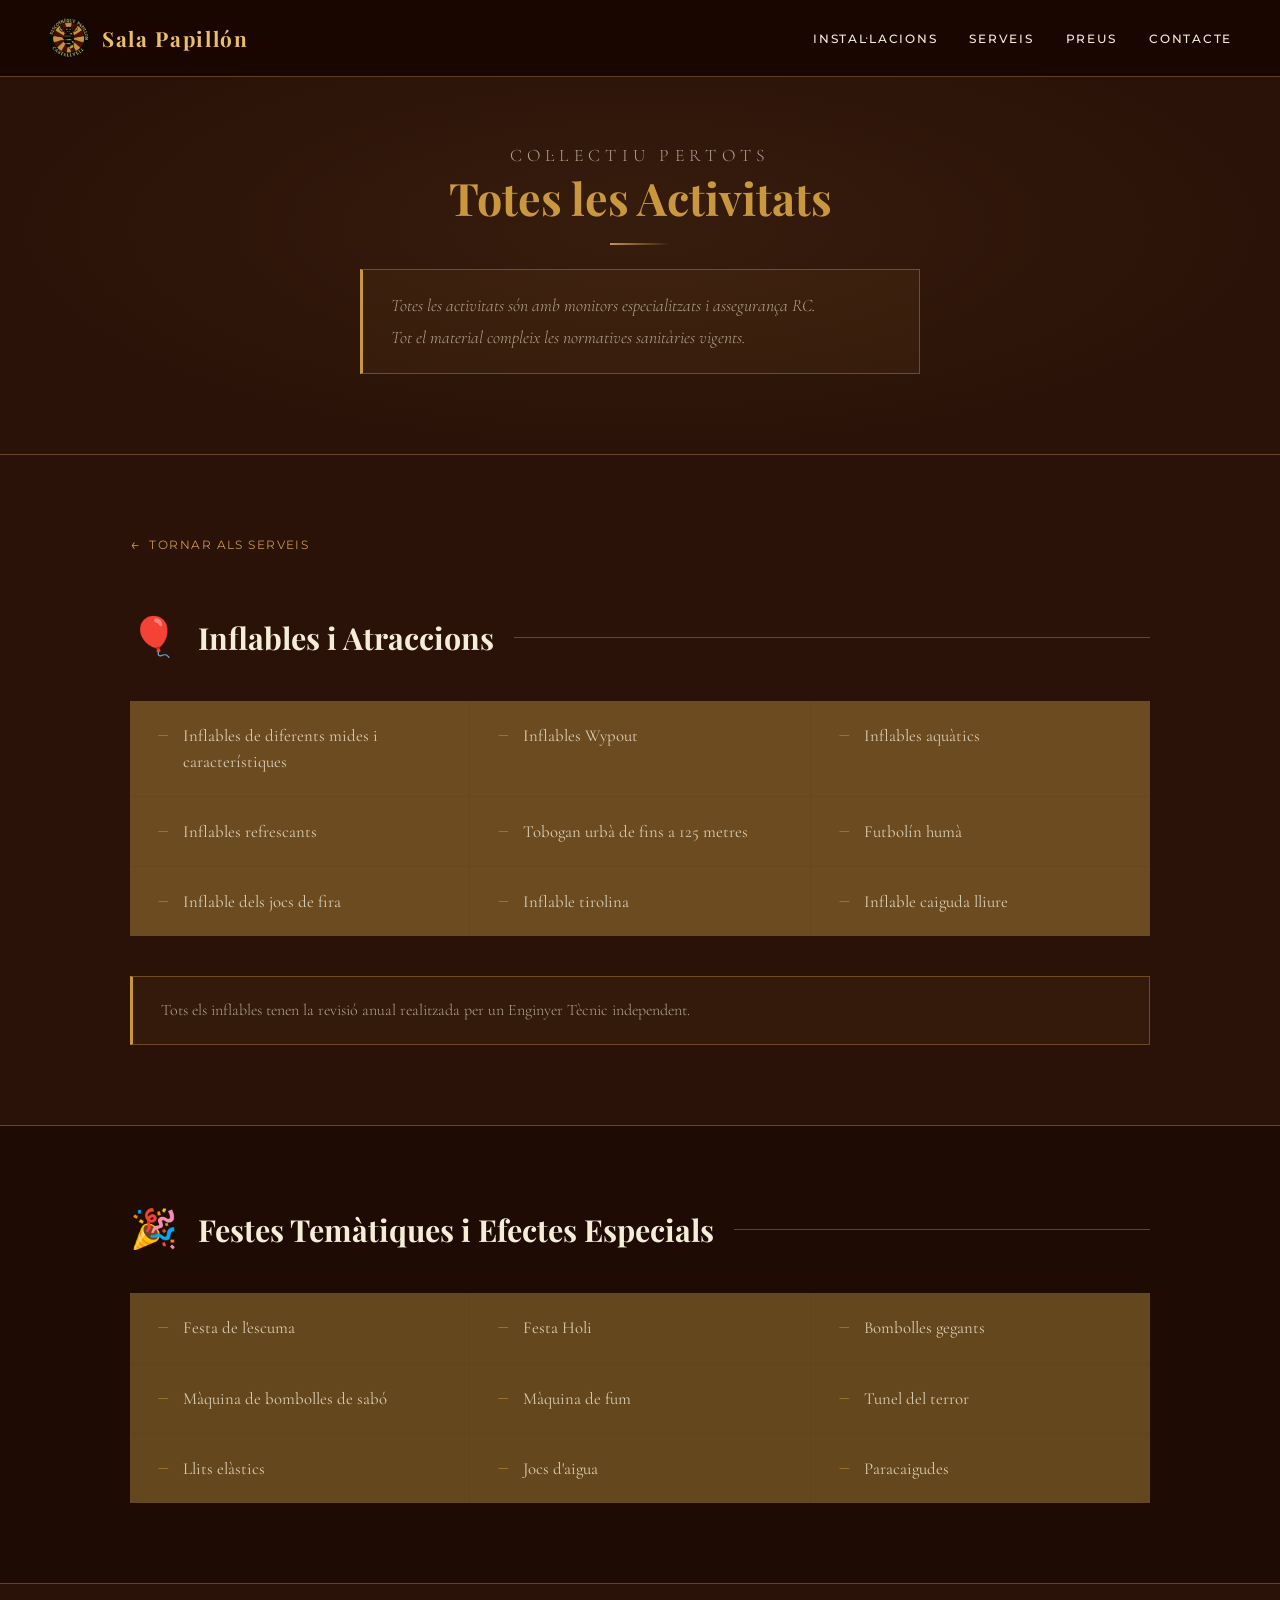
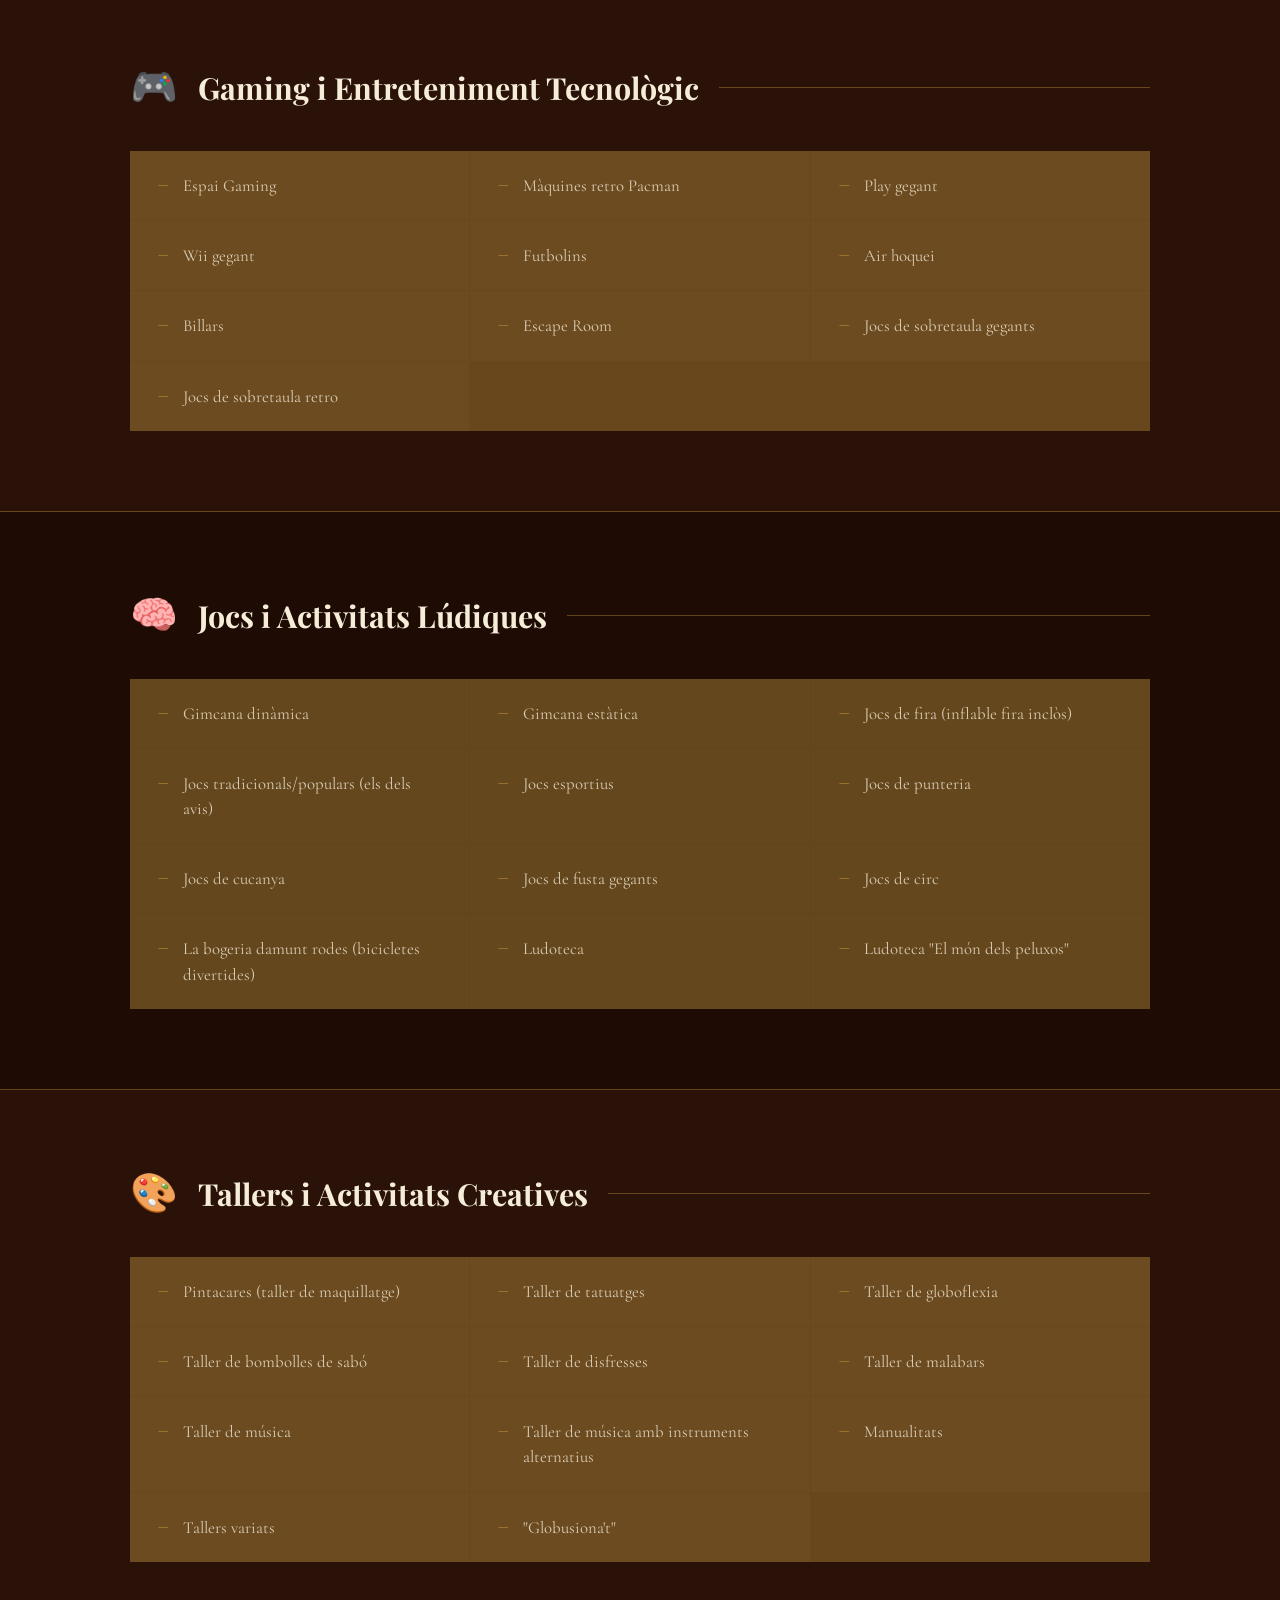
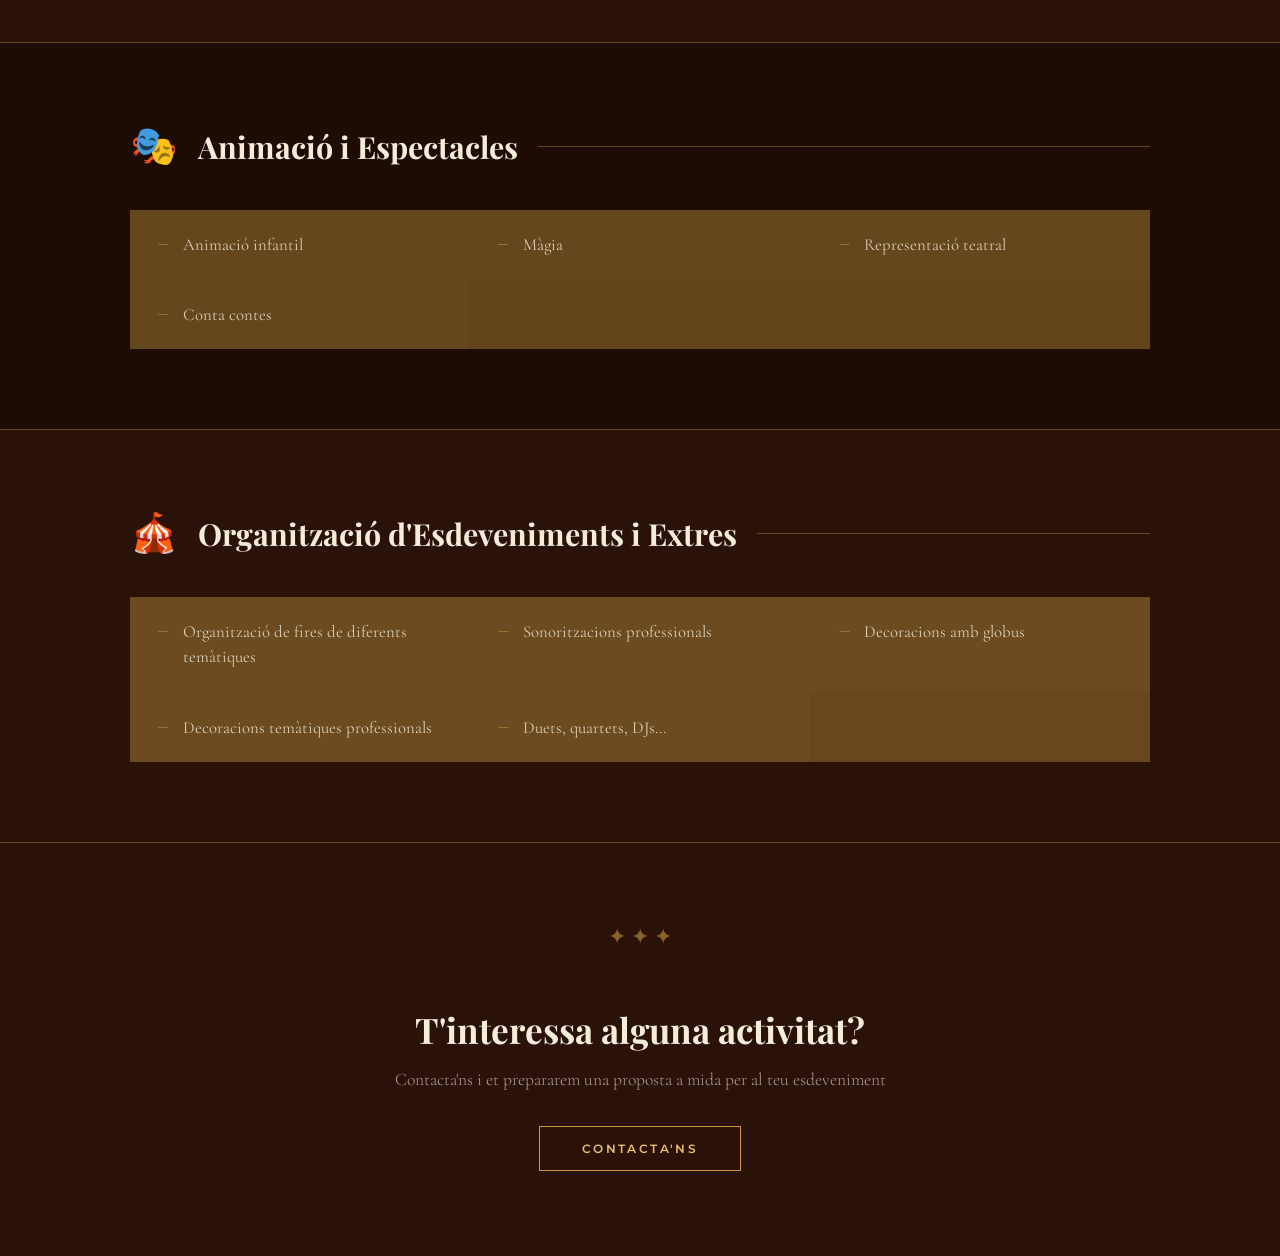
<file: activitats.html>
<!DOCTYPE html>
<html lang="ca">
<head>
  <meta charset="UTF-8">
  <meta name="viewport" content="width=device-width, initial-scale=1.0">
  <title>Tots els Serveis – Sala Papillón</title>
  <meta name="description" content="Inflables, festes d'escuma, tallers, animació infantil, DJ i més activitats per al teu esdeveniment a Castellvell del Camp.">
  <link rel="canonical" href="https://discothequepapilloncastellvell.com/activitats.html">
  <link rel="preconnect" href="https://fonts.googleapis.com">
  <link href="https://fonts.googleapis.com/css2?family=Playfair+Display:ital,wght@0,400;0,700;0,900;1,400&family=Cormorant+Garamond:wght@300;400;500&family=Montserrat:wght@300;400;500;600&display=swap" rel="stylesheet">
  <link rel="stylesheet" href="styles.css">
  <link rel="icon" href="assets/images/logos/logo.ico">
  <link rel="preconnect" href="https://fonts.gstatic.com" crossorigin>
</head>
<body>

  <!-- NAV -->
  <nav>
    <a class="nav-logo" href="index.html">
      <img src="assets/images/logos/logo.png" alt="Papillón" onerror="this.style.display='none'">
      <span>Sala Papillón</span>
    </a>
    <ul class="nav-links">
      <li><a href="index.html#instalaciones">Instal·lacions</a></li>
      <li><a href="index.html#servicios">Serveis</a></li>
      <li><a href="index.html#precios">Preus</a></li>
      <li><a href="index.html#contacto">Contacte</a></li>
    </ul>
  </nav>

  <!-- HERO -->
  <div class="act-hero">
    <div class="section-inner" style="padding-top:0; padding-bottom:0;">
      <p class="section-label">Col·lectiu Pertots</p>
      <h1 class="section-title act-hero-title" style="font-size:2.8rem;">Totes les Activitats</h1>
      <div class="section-divider"></div>
      <p class="act-hero-note">Totes les activitats són amb monitors especialitzats i assegurança RC. <br> Tot el material compleix les normatives sanitàries vigents.</p>
    </div>
  </div>

  <!-- INFLABLES -->
  <div class="act-section">
    <div class="act-inner">
      <a href="index.html#servicios" class="act-back">Tornar als serveis</a>
      <div class="act-category-header">
        <span class="act-category-icon">🎈</span>
        <h2 class="act-category-title">Inflables i Atraccions</h2>
        <div class="act-category-divider"></div>
      </div>
      <div class="act-grid">
        <div class="act-item"><span class="act-item-text">Inflables de diferents mides i característiques</span></div>
        <div class="act-item"><span class="act-item-text">Inflables Wypout</span></div>
        <div class="act-item"><span class="act-item-text">Inflables aquàtics</span></div>
        <div class="act-item"><span class="act-item-text">Inflables refrescants</span></div>
        <div class="act-item"><span class="act-item-text">Tobogan urbà de fins a 125 metres</span></div>
        <div class="act-item"><span class="act-item-text">Futbolín humà</span></div>
        <div class="act-item"><span class="act-item-text">Inflable dels jocs de fira</span></div>
        <div class="act-item"><span class="act-item-text">Inflable tirolina</span></div>
        <div class="act-item"><span class="act-item-text">Inflable caiguda lliure</span></div>
      </div>
      <p class="act-note">Tots els inflables tenen la revisió anual realitzada per un Enginyer Tècnic independent.</p>
    </div>
  </div>

  <!-- FESTES I EFECTES ESPECIALS -->
  <div class="act-section">
    <div class="act-inner">
      <div class="act-category-header">
        <span class="act-category-icon">🎉</span>
        <h2 class="act-category-title">Festes Temàtiques i Efectes Especials</h2>
        <div class="act-category-divider"></div>
      </div>
      <div class="act-grid">
        <div class="act-item"><span class="act-item-text">Festa de l'escuma</span></div>
        <div class="act-item"><span class="act-item-text">Festa Holi</span></div>
        <div class="act-item"><span class="act-item-text">Bombolles gegants</span></div>
        <div class="act-item"><span class="act-item-text">Màquina de bombolles de sabó</span></div>
        <div class="act-item"><span class="act-item-text">Màquina de fum</span></div>
        <div class="act-item"><span class="act-item-text">Tunel del terror</span></div>
        <div class="act-item"><span class="act-item-text">Llits elàstics</span></div>
        <div class="act-item"><span class="act-item-text">Jocs d'aigua</span></div>
        <div class="act-item"><span class="act-item-text">Paracaigudes</span></div>
      </div>
    </div>
  </div>

  <!-- GAMING -->
  <div class="act-section">
    <div class="act-inner">
      <div class="act-category-header">
        <span class="act-category-icon">🎮</span>
        <h2 class="act-category-title">Gaming i Entreteniment Tecnològic</h2>
        <div class="act-category-divider"></div>
      </div>
      <div class="act-grid">
        <div class="act-item"><span class="act-item-text">Espai Gaming</span></div>
        <div class="act-item"><span class="act-item-text">Màquines retro Pacman</span></div>
        <div class="act-item"><span class="act-item-text">Play gegant</span></div>
        <div class="act-item"><span class="act-item-text">Wii gegant</span></div>
        <div class="act-item"><span class="act-item-text">Futbolins</span></div>
        <div class="act-item"><span class="act-item-text">Air hoquei</span></div>
        <div class="act-item"><span class="act-item-text">Billars</span></div>
        <div class="act-item"><span class="act-item-text">Escape Room</span></div>
        <div class="act-item"><span class="act-item-text">Jocs de sobretaula gegants</span></div>
        <div class="act-item"><span class="act-item-text">Jocs de sobretaula retro</span></div>
      </div>
    </div>
  </div>

  <!-- JOCS -->
  <div class="act-section">
    <div class="act-inner">
      <div class="act-category-header">
        <span class="act-category-icon">🧠</span>
        <h2 class="act-category-title">Jocs i Activitats Lúdiques</h2>
        <div class="act-category-divider"></div>
      </div>
      <div class="act-grid">
        <div class="act-item"><span class="act-item-text">Gimcana dinàmica</span></div>
        <div class="act-item"><span class="act-item-text">Gimcana estàtica</span></div>
        <div class="act-item"><span class="act-item-text">Jocs de fira (inflable fira inclòs)</span></div>
        <div class="act-item"><span class="act-item-text">Jocs tradicionals/populars (els dels avis)</span></div>
        <div class="act-item"><span class="act-item-text">Jocs esportius</span></div>
        <div class="act-item"><span class="act-item-text">Jocs de punteria</span></div>
        <div class="act-item"><span class="act-item-text">Jocs de cucanya</span></div>
        <div class="act-item"><span class="act-item-text">Jocs de fusta gegants</span></div>
        <div class="act-item"><span class="act-item-text">Jocs de circ</span></div>
        <div class="act-item"><span class="act-item-text">La bogeria damunt rodes (bicicletes divertides)</span></div>
        <div class="act-item"><span class="act-item-text">Ludoteca</span></div>
        <div class="act-item"><span class="act-item-text">Ludoteca "El món dels peluxos"</span></div>
      </div>
    </div>
  </div>

  <!-- TALLERS -->
  <div class="act-section">
    <div class="act-inner">
      <div class="act-category-header">
        <span class="act-category-icon">🎨</span>
        <h2 class="act-category-title">Tallers i Activitats Creatives</h2>
        <div class="act-category-divider"></div>
      </div>
      <div class="act-grid">
        <div class="act-item"><span class="act-item-text">Pintacares (taller de maquillatge)</span></div>
        <div class="act-item"><span class="act-item-text">Taller de tatuatges</span></div>
        <div class="act-item"><span class="act-item-text">Taller de globoflexia</span></div>
        <div class="act-item"><span class="act-item-text">Taller de bombolles de sabó</span></div>
        <div class="act-item"><span class="act-item-text">Taller de disfresses</span></div>
        <div class="act-item"><span class="act-item-text">Taller de malabars</span></div>
        <div class="act-item"><span class="act-item-text">Taller de música</span></div>
        <div class="act-item"><span class="act-item-text">Taller de música amb instruments alternatius</span></div>
        <div class="act-item"><span class="act-item-text">Manualitats</span></div>
        <div class="act-item"><span class="act-item-text">Tallers variats</span></div>
        <div class="act-item"><span class="act-item-text">"Globusiona't"</span></div>
      </div>
    </div>
  </div>

  <!-- ANIMACIÓ -->
  <div class="act-section">
    <div class="act-inner">
      <div class="act-category-header">
        <span class="act-category-icon">🎭</span>
        <h2 class="act-category-title">Animació i Espectacles</h2>
        <div class="act-category-divider"></div>
      </div>
      <div class="act-grid">
        <div class="act-item"><span class="act-item-text">Animació infantil</span></div>
        <div class="act-item"><span class="act-item-text">Màgia</span></div>
        <div class="act-item"><span class="act-item-text">Representació teatral</span></div>
        <div class="act-item"><span class="act-item-text">Conta contes</span></div>
      </div>
    </div>
  </div>

  <!-- ORGANITZACIÓ -->
  <div class="act-section">
    <div class="act-inner">
      <div class="act-category-header">
        <span class="act-category-icon">🎪</span>
        <h2 class="act-category-title">Organització d'Esdeveniments i Extres</h2>
        <div class="act-category-divider"></div>
      </div>
      <div class="act-grid">
        <div class="act-item"><span class="act-item-text">Organització de fires de diferents temàtiques</span></div>
        <div class="act-item"><span class="act-item-text">Sonoritzacions professionals</span></div>
        <div class="act-item"><span class="act-item-text">Decoracions amb globus</span></div>
        <div class="act-item"><span class="act-item-text">Decoracions temàtiques professionals</span></div>
        <div class="act-item"><span class="act-item-text">Duets, quartets, DJs...</span></div>
      </div>
    </div>
  </div>

  <!-- CTA -->
  <div class="act-cta-bar">
    <div class="section-inner" style="padding-top:0; padding-bottom:0;">
      <div class="ornament">✦ ✦ ✦</div>
      <h2>T'interessa alguna activitat?</h2>
      <p>Contacta'ns i et prepararem una proposta a mida per al teu esdeveniment</p>
      <a href="index.html#contacto" class="hero-cta">Contacta'ns</a>
    </div>
  </div>

</body>
</html>
</file>
<file: styles.css>
/* styles.css */
:root {
  --cream: #F5EDD8;
  --cream-light: #FAF5EA;
  --dark-red: #6B1A1A;
  --burgundy: #8B2E2E;
  --gold: #C9973E;
  --gold-light: #E8C06A;
  --dark-brown: #2A1208;
  --text-dark: #1C0A02;
  --text-mid: #4A2510;
  --border-gold: rgba(201,151,62,0.4);
}

* {
  margin: 0;
  padding: 0;
  box-sizing: border-box;
}

html {
  scroll-behavior: smooth;
}

body {
  background: var(--cream);
  color: var(--text-dark);
  font-family: 'Cormorant Garamond', serif;
  overflow-x: hidden;
}

/* ─── NAV ─── */
nav {
  position: fixed;
  top: 0;
  left: 0;
  right: 0;
  z-index: 100;
  display: flex;
  align-items: center;
  justify-content: space-between;
  padding: 18px 48px;
  background: rgba(26, 6, 2, 0.92);
  backdrop-filter: blur(10px);
  border-bottom: 1px solid var(--border-gold);
}

.nav-logo {
  display: flex;
  align-items: center;
  gap: 12px;
  text-decoration: none;
}

.nav-logo img {
  height: 40px;
}

.nav-logo span {
  font-family: 'Playfair Display', serif;
  font-size: 1.3rem;
  font-weight: 700;
  color: var(--gold-light);
  letter-spacing: 0.08em;
}

.nav-links {
  display: flex;
  gap: 32px;
  list-style: none;
}

.nav-links a {
  font-family: 'Montserrat', sans-serif;
  font-size: 0.72rem;
  font-weight: 500;
  text-transform: uppercase;
  letter-spacing: 0.15em;
  color: var(--cream);
  text-decoration: none;
  transition: color 0.3s;
}

.nav-links a:hover {
  color: var(--gold-light);
}

/* ── Botón hamburguesa (oculto en desktop) ── */
.nav-hamburger {
  display: none;
  flex-direction: column;
  justify-content: center;
  gap: 5px;
  background: none;
  border: none;
  cursor: pointer;
  padding: 6px;
  z-index: 101;
}

.nav-hamburger span {
  display: block;
  width: 24px;
  height: 2px;
  background: var(--gold-light);
  transition: transform 0.3s, opacity 0.3s;
}

.nav-hamburger.open span:nth-child(1) {
  transform: translateY(7px) rotate(45deg);
}

.nav-hamburger.open span:nth-child(2) {
  opacity: 0;
}

.nav-hamburger.open span:nth-child(3) {
  transform: translateY(-7px) rotate(-45deg);
}

/* ─── HERO ─── */
#hero {
  height: 100vh;
  position: relative;
  display: flex;
  align-items: center;
  justify-content: center;
  overflow: hidden;
}

.hero-bg {
  position: absolute;
  inset: 0;
  background: linear-gradient(160deg, #1C0A02 0%, #3D1410 40%, #6B1A1A 100%);
}

.hero-pattern {
  position: absolute;
  inset: 0;
  opacity: 0.06;
  background-image: repeating-linear-gradient(45deg, var(--gold) 0px, var(--gold) 1px, transparent 1px, transparent 30px), repeating-linear-gradient(-45deg, var(--gold) 0px, var(--gold) 1px, transparent 1px, transparent 30px);
}

.hero-content {
  position: relative;
  z-index: 2;
  text-align: center;
  padding: 20px;
  animation: fadeUp 1.2s ease forwards;
}

@keyframes fadeUp {
  from {
    opacity: 0;
    transform: translateY(30px);
  }
  to {
    opacity: 1;
    transform: translateY(0);
  }
}

.hero-label {
  font-family: 'Montserrat', sans-serif;
  font-size: 0.7rem;
  font-weight: 500;
  letter-spacing: 0.3em;
  text-transform: uppercase;
  color: var(--gold);
  margin-bottom: 20px;
}

.hero-title {
  font-family: 'Playfair Display', serif;
  font-size: clamp(4rem, 10vw, 8rem);
  font-weight: 900;
  line-height: 0.9;
  color: var(--cream-light);
  margin-bottom: 16px;
}

.hero-title em {
  font-style: italic;
  color: var(--gold-light);
  display: block;
}

.hero-subtitle {
  font-size: 1.3rem;
  font-weight: 300;
  color: rgba(245, 237, 216, 0.7);
  margin-bottom: 40px;
  letter-spacing: 0.05em;
}

.hero-cta {
  display: inline-block;
  padding: 14px 42px;
  border: 1.5px solid var(--gold);
  color: var(--gold-light);
  font-family: 'Montserrat', sans-serif;
  font-size: 0.75rem;
  font-weight: 600;
  letter-spacing: 0.2em;
  text-transform: uppercase;
  text-decoration: none;
  transition: all 0.4s;
  position: relative;
  overflow: hidden;
  z-index: 1;
}

.hero-cta::before {
  content: '';
  position: absolute;
  inset: 0;
  background: var(--gold);
  transform: scaleX(0);
  transform-origin: right;
  transition: transform 0.4s ease;
  z-index: -1;
}

.hero-cta:hover::before {
  transform: scaleX(1);
  transform-origin: left;
}

.hero-cta:hover {
  color: var(--dark-brown);
}

.hero-scroll {
  position: absolute;
  bottom: 32px;
  left: 50%;
  transform: translateX(-50%);
  color: var(--gold);
  font-size: 1.4rem;
  animation: bounce 2s infinite;
}

@keyframes bounce {
  0%, 100% {
    transform: translateX(-50%) translateY(0);
  }
  50% {
    transform: translateX(-50%) translateY(8px);
  }
}

.hero-logo-img {
  width: 140px;
  height: auto;
  margin: 0 auto 28px;
  display: block;
  opacity: 0.92;
  filter: drop-shadow(0 0 20px rgba(201, 151, 62, 0.3));
}

/* ─── SECTION COMMON ─── */
section {
  padding: 100px 0;
}

.section-inner {
  max-width: 1200px;
  margin: 0 auto;
  padding: 0 48px;
}

.section-label {
  font-family: 'Montserrat', sans-serif;
  font-size: 0.65rem;
  font-weight: 500;
  letter-spacing: 0.3em;
  text-transform: uppercase;
  color: var(--gold);
  margin-bottom: 12px;
}

.section-title {
  font-family: 'Playfair Display', serif;
  font-size: clamp(2rem, 4vw, 3.2rem);
  font-weight: 700;
  line-height: 1.15;
  color: var(--dark-red);
  margin-bottom: 20px;
}

.section-divider {
  width: 60px;
  height: 2px;
  background: linear-gradient(90deg, var(--gold), transparent);
  margin-bottom: 48px;
}

.ornament {
  text-align: center;
  color: var(--gold);
  font-size: 1.4rem;
  margin: 0 auto 56px;
  opacity: 0.6;
}

/* ─── INSTALACIONES ─── */
#instalaciones {
  background: var(--cream-light);
}

.intro-text {
  max-width: 640px;
  font-size: 1.2rem;
  line-height: 1.8;
  font-weight: 300;
  color: var(--text-mid);
  margin-bottom: 64px;
}

.zones-grid {
  display: grid;
  grid-template-columns: 1fr 1fr;
  gap: 3px;
  background: var(--gold);
  border: 3px solid var(--gold);
  margin-bottom: 64px;
}

.zone-full {
  grid-column: 1/-1;
}

.zone-card {
  background: var(--dark-brown);
  overflow: hidden;
  position: relative;
  cursor: pointer;
}

.zone-card img {
  width: 100%;
  height: 320px;
  object-fit: cover;
  transition: transform 0.6s ease, filter 0.4s;
  filter: brightness(0.75);
  display: block;
}

.zone-full img {
  height: 420px;
}

.zone-card:hover img {
  transform: scale(1.04);
  filter: brightness(0.9);
}

.zone-info {
  position: absolute;
  bottom: 0;
  left: 0;
  right: 0;
  padding: 28px 32px;
  background: linear-gradient(transparent, rgba(26, 6, 2, 0.9));
}

.zone-name {
  font-family: 'Playfair Display', serif;
  font-size: 1.6rem;
  font-weight: 700;
  color: var(--cream-light);
  margin-bottom: 6px;
}

.zone-desc {
  font-size: 0.95rem;
  color: rgba(245, 237, 216, 0.75);
  font-weight: 300;
  line-height: 1.5;
}

.zone-tag {
  display: inline-block;
  margin-top: 10px;
  padding: 4px 12px;
  border: 1px solid var(--gold);
  color: var(--gold-light);
  font-family: 'Montserrat', sans-serif;
  font-size: 0.6rem;
  font-weight: 600;
  letter-spacing: 0.15em;
  text-transform: uppercase;
}

/* Gallery strip */
.gallery-row {
  display: grid;
  grid-template-columns: repeat(4, 1fr);
  gap: 3px;
  background: var(--gold);
  border: 3px solid var(--gold);
}

.gallery-thumb {
  overflow: hidden;
  aspect-ratio: 1;
  position: relative;
}

.gallery-thumb img {
  width: 100%;
  height: 100%;
  object-fit: cover;
  transition: transform 0.5s;
  filter: brightness(0.8);
}

.gallery-thumb:hover img {
  transform: scale(1.08);
  filter: brightness(1);
}

/* ─── SERVICIOS ─── */
#servicios {
  background: var(--dark-brown);
}

#servicios .section-title {
  color: var(--cream);
}

#servicios .section-label {
  color: var(--gold);
}

.services-grid {
  display: grid;
  grid-template-columns: repeat(3, 1fr);
  gap: 2px;
  background: var(--border-gold);
}

.service-card {
  background: rgba(255, 255, 255, 0.03);
  padding: 40px 32px;
  border-top: 3px solid transparent;
  transition: border-color 0.3s, background 0.3s;
  position: relative;
}

.service-card:hover {
  border-top-color: var(--gold);
  background: rgba(201, 151, 62, 0.07);
}

.service-icon {
  font-size: 2.2rem;
  margin-bottom: 20px;
  display: block;
}

.service-name {
  font-family: 'Playfair Display', serif;
  font-size: 1.3rem;
  font-weight: 700;
  color: var(--cream);
  margin-bottom: 12px;
}

.service-desc {
  font-size: 1rem;
  line-height: 1.7;
  color: rgba(245, 237, 216, 0.6);
  font-weight: 300;
}

.service-list {
  margin-top: 14px;
  list-style: none;
}

.service-list li {
  font-size: 0.9rem;
  color: rgba(245, 237, 216, 0.55);
  padding: 4px 0;
  padding-left: 16px;
  position: relative;
}

.service-list li::before {
  content: '—';
  position: absolute;
  left: 0;
  color: var(--gold);
  font-size: 0.75rem;
}

.service-card--cta {
  display: flex;
  align-items: center;
  justify-content: center;
  background: rgba(201, 151, 62, 0.05);
  border-top: 3px solid var(--gold) !important;
}

.service-cta-inner {
  text-align: center;
  padding: 20px;
}

.service-cta-ornament {
  font-size: 1.5rem;
  color: var(--gold);
  display: block;
  margin-bottom: 20px;
  letter-spacing: 0.5rem;
}

.service-cta-text {
  font-family: 'Cormorant Garamond', serif;
  font-size: 1.15rem;
  color: rgba(245, 237, 216, 0.75);
  line-height: 1.7;
  font-weight: 300;
  margin-bottom: 28px;
}

.service-cta-btn {
  display: inline-block;
  padding: 14px 36px;
  border: 1px solid var(--gold);
  color: var(--gold);
  text-decoration: none;
  font-family: 'Montserrat', sans-serif;
  font-size: 0.8rem;
  font-weight: 500;
  letter-spacing: 0.15em;
  text-transform: uppercase;
  transition: background 0.3s, color 0.3s;
}

.service-cta-btn:hover {
  background: var(--gold);
  color: var(--dark-brown);
}

.service-card--boda {
  grid-column: 1 / -1;
  padding: 0;
  display: flex;
  flex-direction: column;
  border-top: 3px solid var(--gold) !important;
  background: rgba(201, 151, 62, 0.05);
}

.boda-content {
  display: grid;
  grid-template-columns: 1fr 1fr;
  align-items: stretch;
}

.boda-image {
  min-height: 280px;
  overflow: hidden;
}

.boda-image img {
  width: 100%;
  height: 100%;
  min-height: 280px;
  object-fit: cover;
  display: block;
}

.boda-text {
  padding: 40px 48px;
  text-align: left;  
  display: flex;
  flex-direction: column;
  justify-content: center;
}

.boda-label {
  color: var(--gold);
  font-size: 0.85rem;
  letter-spacing: 0.15em;
  text-transform: uppercase;
  margin-bottom: 10px;
}

.boda-title {
  font-family: 'Playfair Display', serif;
  font-weight: 700;
  font-size: 3rem;
  color: var(--cream);
  margin-bottom: 14px;
}

.boda-subtitle {
  font-size: 1.05rem;
  line-height: 1.6;
  color: rgba(245, 237, 216, 0.7);
  font-weight: 300;
}

.boda-toggle-wrap {
  display: flex;
  justify-content: center;
  padding: 4px 0 24px;
}

.boda-toggle {
  display: inline-flex;
  align-items: center;
  gap: 8px;
  background: transparent;
  border: 1px solid var(--gold);
  color: var(--gold);
  font-family: 'Montserrat', sans-serif;
  font-size: 0.8rem;
  letter-spacing: 0.1em;
  text-transform: uppercase;
  padding: 10px 26px;
  border-radius: 30px;
  cursor: pointer;
  transition: background 0.3s, color 0.3s;
}

.boda-toggle:hover {
  background: var(--gold);
  color: var(--dark-brown);
}

.boda-toggle-icon {
  transition: transform 0.3s;
}

.boda-toggle[aria-expanded="true"] .boda-toggle-icon {
  transform: rotate(180deg);
}

.boda-info {
  max-height: 0;
  overflow: hidden;
  transition: max-height 0.45s ease;
}

.boda-info.open {
  max-height: 3000px;
}

.boda-info-inner {
  padding: 0 48px 40px;
  color: rgba(245, 237, 216, 0.75);
  font-size: 0.95rem;
  line-height: 1.8;
}

.boda-info-title {
  font-family: 'Playfair Display', serif;
  font-size: 1.4rem;
  font-weight: 700;
  color: var(--cream);
  margin-bottom: 16px;
}

.boda-info-highlight {
  color: var(--gold-light);
  font-weight: 500;
}

.boda-info-signature {
  margin-top: 20px;
  text-align: center;
  letter-spacing: 0.05em;
  color: var(--gold);
}

.boda-info-inner ul {
  margin-top: 12px;
  list-style: none;
}

.boda-info-inner li {
  padding: 4px 0 4px 16px;
  position: relative;
}

.boda-info-inner li::before {
  content: '—';
  position: absolute;
  left: 0;
  color: var(--gold);
}

@media (max-width: 768px) {
  .boda-content {
    grid-template-columns: 1fr;
  }
  .boda-image {
    min-height: 220px;
  }
  .boda-text {
    text-align: center;
    padding: 32px 24px 16px;
  }
}

/* ─── PRECIOS ─── */
#precios {
  background: var(--cream);
}

.price-note {
  display: inline-flex;
  align-items: center;
  gap: 10px;
  background: rgba(201, 151, 62, 0.12);
  border: 1px solid var(--border-gold);
  padding: 12px 20px;
  margin-bottom: 48px;
  font-size: 0.9rem;
  color: var(--text-mid);
}

.price-note span {
  font-size: 1.1rem;
}

.price-table-wrapper {
  overflow-x: auto;
}

.price-table {
  width: 100%;
  border-collapse: collapse;
  font-family: 'Montserrat', sans-serif;
  font-size: 0.82rem;
}

.price-table thead tr {
  background: var(--dark-red);
}

.price-table thead th {
  padding: 18px 20px;
  color: var(--cream-light);
  font-weight: 600;
  letter-spacing: 0.08em;
  text-transform: uppercase;
  text-align: left;
  border-right: 1px solid rgba(255, 255, 255, 0.1);
}

.price-table thead th:first-child {
  min-width: 220px;
}

.price-table thead th.th-highlight {
  background: var(--burgundy);
}

.price-table tbody tr {
  border-bottom: 1px solid var(--border-gold);
  transition: background 0.2s;
}

.price-table tbody tr:hover {
  background: rgba(201, 151, 62, 0.06);
}

.price-table tbody tr:nth-child(even) {
  background: rgba(201, 151, 62, 0.04);
}

.price-table tbody tr:nth-child(even):hover {
  background: rgba(201, 151, 62, 0.1);
}

.price-table td {
  padding: 16px 20px;
  border-right: 1px solid var(--border-gold);
  vertical-align: middle;
}

.price-table td:first-child {
  font-weight: 600;
  color: var(--dark-red);
  font-size: 0.85rem;
}

.price-cell {
  text-align: center;
  font-weight: 500;
  color: var(--text-mid);
}

.price-cell .amount {
  font-family: 'Playfair Display', serif;
  font-size: 1.15rem;
  font-weight: 700;
  color: var(--dark-red);
  display: block;
}

.price-cell .per {
  font-size: 0.7rem;
  color: rgba(74, 37, 16, 0.5);
}

.price-cell.negotiable {
  color: var(--gold);
  font-style: italic;
}

.price-cell.negotiable .amount {
  color: var(--gold);
}

.badge {
  display: inline-block;
  padding: 2px 8px;
  background: var(--dark-red);
  color: var(--cream);
  font-size: 0.6rem;
  font-weight: 700;
  letter-spacing: 0.1em;
  text-transform: uppercase;
  margin-left: 6px;
  vertical-align: middle;
}

.price-footer {
  margin-top: 28px;
  padding: 20px 24px;
  border-left: 3px solid var(--gold);
  background: rgba(201, 151, 62, 0.07);
  font-size: 1rem;
  line-height: 1.7;
  color: var(--text-mid);
}

.price-footer strong {
  color: var(--dark-red);
}

/* ─── CONTACTO ─── */
#contacto {
  background: linear-gradient(160deg, #1C0A02 0%, #3D1410 60%, #2A1208 100%);
}

#contacto .section-title {
  color: var(--cream);
}

#contacto .section-label {
  color: var(--gold);
}

#contacto .section-divider {
  background: linear-gradient(90deg, var(--gold), transparent);
}

.contact-wrapper {
  display: grid;
  grid-template-columns: 1fr 1.5fr;
  gap: 64px;
  align-items: start;
}

.contact-info p {
  font-size: 1.05rem;
  line-height: 1.8;
  font-weight: 300;
  color: rgba(245, 237, 216, 0.7);
  margin-bottom: 36px;
}

.contact-item {
  display: flex;
  align-items: flex-start;
  gap: 16px;
  margin-bottom: 24px;
}

.contact-icon {
  width: 44px;
  height: 44px;
  flex-shrink: 0;
  border: 1px solid var(--border-gold);
  display: flex;
  align-items: center;
  justify-content: center;
  font-size: 1.1rem;
  color: var(--gold);
}

.contact-item-label {
  font-family: 'Montserrat', sans-serif;
  font-size: 0.65rem;
  font-weight: 600;
  letter-spacing: 0.15em;
  text-transform: uppercase;
  color: var(--gold);
  margin-bottom: 4px;
}

.contact-item-value {
  font-size: 1.05rem;
  color: var(--cream);
}

.contact-item-value a {
  color: var(--cream-light);
  text-decoration: none;
  transition: color 0.3s;
}

.contact-item-value a:hover {
  color: var(--gold-light);
}

/* Form */
.form-row {
  display: grid;
  grid-template-columns: 1fr 1fr;
  gap: 16px;
  margin-bottom: 16px;
}

.form-group {
  margin-bottom: 16px;
}

.form-group label {
  display: block;
  font-family: 'Montserrat', sans-serif;
  font-size: 0.65rem;
  font-weight: 600;
  letter-spacing: 0.15em;
  text-transform: uppercase;
  color: rgba(245, 237, 216, 0.6);
  margin-bottom: 8px;
}

.form-group input,
.form-group select,
.form-group textarea {
  width: 100%;
  background: rgba(255, 255, 255, 0.05);
  border: 1px solid rgba(201, 151, 62, 0.3);
  color: var(--cream);
  padding: 14px 16px;
  font-family: 'Cormorant Garamond', serif;
  font-size: 1rem;
  outline: none;
  transition: border-color 0.3s, background 0.3s;
  appearance: none;
}

.form-group select option {
  background: #2A1208;
  color: var(--cream);
}

.form-group input:focus,
.form-group select:focus,
.form-group textarea:focus {
  border-color: var(--gold);
  background: rgba(201, 151, 62, 0.08);
}

.form-group textarea {
  resize: vertical;
  min-height: 130px;
}

.form-submit {
  width: 100%;
  padding: 16px;
  background: transparent;
  border: 1.5px solid var(--gold);
  color: var(--gold-light);
  font-family: 'Montserrat', sans-serif;
  font-size: 0.75rem;
  font-weight: 600;
  letter-spacing: 0.2em;
  text-transform: uppercase;
  cursor: pointer;
  transition: all 0.4s;
  position: relative;
  overflow: hidden;
  z-index: 1;
}

.form-submit::before {
  content: '';
  position: absolute;
  inset: 0;
  background: var(--gold);
  transform: scaleY(0);
  transform-origin: bottom;
  transition: transform 0.4s ease;
  z-index: -1;
}

.form-submit:hover::before {
  transform: scaleY(1);
}

.form-submit:hover {
  color: var(--dark-brown);
}

.form-success {
  display: none;
  text-align: center;
  padding: 32px;
  border: 1px solid var(--gold);
  background: rgba(201, 151, 62, 0.08);
  color: var(--cream);
}

.form-success .success-icon {
  font-size: 2.5rem;
  margin-bottom: 12px;
}

.form-success p {
  font-size: 1.1rem;
  color: rgba(245, 237, 216, 0.8);
}

/* ─── FOOTER ─── */
footer {
  background: #0E0502;
  padding: 40px 48px;
  display: flex;
  align-items: center;
  justify-content: space-between;
  border-top: 1px solid rgba(201, 151, 62, 0.2);
  flex-wrap: wrap;
  gap: 20px;
}

.footer-logo {
  display: flex;
  align-items: center;
  gap: 12px;
}

.footer-logo img {
  height: 36px;
  opacity: 0.85;
}

.footer-logo span {
  font-family: 'Playfair Display', serif;
  font-size: 1.1rem;
  color: var(--gold-light);
  font-weight: 700;
}

.footer-copy {
  font-family: 'Montserrat', sans-serif;
  font-size: 0.68rem;
  color: rgba(245, 237, 216, 0.3);
  letter-spacing: 0.1em;
}

.footer-right {
  font-family: 'Montserrat', sans-serif;
  font-size: 0.68rem;
  color: rgba(245, 237, 216, 0.3);
  letter-spacing: 0.08em;
  text-align: right;
}

/* ─── SCROLL REVEAL ─── */
.reveal {
  opacity: 0;
  transform: translateY(24px);
  transition: opacity 0.7s ease, transform 0.7s ease;
}

.reveal.visible {
  opacity: 1;
  transform: translateY(0);
}

.reveal-delay-1 {
  transition-delay: 0.15s;
}

.reveal-delay-2 {
  transition-delay: 0.3s;
}

.reveal-delay-3 {
  transition-delay: 0.45s;
}

/* ─── RESPONSIVE ─── */
@media (max-width: 900px) {
  nav {
    padding: 14px 24px;
  }

  /* ── Hamburguesa ── */
  .nav-hamburger {
    display: flex;
  }

  .nav-links {
    display: none;
    position: absolute;
    top: 100%;
    right: 0;
    left: auto;
    bottom: auto;
    background: rgba(26, 6, 2, 0.97);
    backdrop-filter: blur(10px);
    border: 1px solid var(--border-gold);
    border-top: none;
    flex-direction: column;
    align-items: flex-start;
    justify-content: flex-start;
    gap: 0;
    z-index: 99;
    list-style: none;
    min-width: 200px;
    padding: 8px 0;
  }

  .nav-links li {
    width: 100%;
  }

  .nav-links a {
    display: block;
    padding: 14px 28px;
    font-size: 0.7rem !important;
    letter-spacing: 0.18em !important;
    border-bottom: 1px solid rgba(201, 151, 62, 0.1);
    width: 100%;
  }

  .nav-links li:last-child a {
    border-bottom: none;
  }

  .nav-links.open {
    display: flex;
  }

  .nav-links a {
    font-size: 1.1rem;
    letter-spacing: 0.2em;
  }

  /* ── Hero móvil ── */
  #hero {
    min-height: 100dvh;
    height: auto;
    padding: 80px 0 60px;
  }

  .hero-content {
    padding: 20px 24px;
  }

  .hero-logo-img {
    width: 100px;
    margin-bottom: 20px;
  }

  .hero-label {
    font-size: 0.6rem;
    letter-spacing: 0.18em;
  }

  .hero-subtitle {
    font-size: 1rem;
    margin-bottom: 28px;
  }

  .hero-cta {
    padding: 12px 28px;
    font-size: 0.68rem;
  }

  /* ── Secciones ── */
  .section-inner {
    padding: 0 24px;
  }

  section {
    padding: 72px 0;
  }

  .zones-grid {
    grid-template-columns: 1fr;
  }

  .zone-full {
    grid-column: 1;
  }

  .services-grid {
    grid-template-columns: 1fr;
  }

  .contact-wrapper {
    grid-template-columns: 1fr;
    gap: 40px;
  }

  .form-row {
    grid-template-columns: 1fr;
  }

  .gallery-row {
    grid-template-columns: repeat(2, 1fr);
  }

  footer {
    flex-direction: column;
    text-align: center;
    padding: 28px 24px;
  }

  .footer-right {
    text-align: center;
  }

  .footer-legal {
    padding-top: 15px;
    font-size: 0.55rem;
  }
}

/* ─── ACTIVITATS ─── */

.act-hero {
  background: var(--dark-brown);
  padding: 140px 0 80px;
  text-align: center;
  border-bottom: 1px solid var(--border-gold);
  position: relative;
  overflow: hidden;
}
.act-hero::before {
  content: '';
  position: absolute;
  inset: 0;
  background: radial-gradient(ellipse at center, rgba(201,151,62,0.08) 0%, transparent 70%);
  pointer-events: none;
}
.act-hero .section-divider { margin: 0 auto 24px; }
.act-hero p {
  font-family: 'Cormorant Garamond', serif;
  font-size: 1.1rem;
  color: rgba(245, 237, 216, 0.65);
  font-weight: 300;
  max-width: 560px;
  margin: 0 auto;
  line-height: 1.8;
}

.act-back {
  display: inline-flex;
  align-items: center;
  gap: 8px;
  color: var(--gold);
  text-decoration: none;
  font-family: 'Montserrat', sans-serif;
  font-size: 0.75rem;
  letter-spacing: 0.12em;
  text-transform: uppercase;
  margin-bottom: 60px;
  transition: opacity 0.2s;
}
.act-back:hover { opacity: 0.7; }
.act-back::before { content: '←'; font-size: 1rem; }

.act-section {
  background: var(--dark-brown);
  padding: 80px 0;
  border-bottom: 1px solid var(--border-gold);
}
.act-section:nth-child(even) {
  background: #1e0c04;
}

.act-inner {
  max-width: 1100px;
  margin: 0 auto;
  padding: 0 40px;
}

.act-category-header {
  display: flex;
  align-items: center;
  gap: 20px;
  margin-bottom: 40px;
}
.act-category-icon { font-size: 2.4rem; flex-shrink: 0; }
.act-category-title {
  font-family: 'Playfair Display', serif;
  font-size: 1.9rem;
  font-weight: 700;
  color: var(--cream);
}
.act-category-divider {
  flex: 1;
  height: 1px;
  background: var(--border-gold);
}

.act-grid {
  display: grid;
  grid-template-columns: repeat(3, 1fr);
  gap: 1px;
  background: var(--border-gold);
}

.act-item {
  background: rgba(255,255,255,0.02);
  padding: 22px 28px;
  display: flex;
  align-items: flex-start;
  gap: 14px;
  transition: background 0.2s;
}
.act-item:hover { background: rgba(201, 151, 62, 0.07); }
.act-item::before {
  content: '—';
  color: var(--gold);
  font-size: 0.8rem;
  flex-shrink: 0;
  margin-top: 3px;
}
.act-item-text {
  font-family: 'Cormorant Garamond', serif;
  font-size: 1.05rem;
  color: rgba(245, 237, 216, 0.8);
  font-weight: 400;
  line-height: 1.5;
}

.act-note {
  background: rgba(201, 151, 62, 0.06);
  border: 1px solid var(--border-gold);
  border-left: 3px solid var(--gold);
  padding: 20px 28px;
  margin-top: 40px;
  font-family: 'Cormorant Garamond', serif;
  font-size: 1rem;
  color: rgba(245, 237, 216, 0.65);
  font-weight: 300;
  line-height: 1.7;
}

.act-cta-bar {
  background: var(--dark-brown);
  padding: 80px 0;
  text-align: center;
}
.act-cta-bar h2 {
  font-family: 'Playfair Display', serif;
  font-size: 2.2rem;
  color: var(--cream);
  margin-bottom: 16px;
}
.act-cta-bar p {
  font-family: 'Cormorant Garamond', serif;
  font-size: 1.1rem;
  color: rgba(245,237,216,0.65);
  font-weight: 300;
  margin-bottom: 36px;
}

@media (max-width: 768px) {
  .act-grid { grid-template-columns: 1fr 1fr; }
  .act-inner { padding: 0 20px; }
  .act-category-title { font-size: 1.4rem; }
}
@media (max-width: 480px) {
  .act-grid { grid-template-columns: 1fr; }
}

.act-hero-title {
  color: var(--gold) !important;
}

.act-hero-note {
  font-family: 'Cormorant Garamond', serif;
  font-size: 1rem;
  color: rgba(245, 237, 216, 0.6);
  font-weight: 300;
  max-width: 560px;
  margin: 24px auto 0;
  line-height: 1.9;
  text-align: left;
  font-style: italic;
  background: rgba(201, 151, 62, 0.06);
  border: 1px solid var(--border-gold);
  border-left: 3px solid var(--gold);
  padding: 20px 28px;
}

/* ─── ZONE GALLERY BTN ─── */
.zone-gallery-btn {
  margin-top: 16px;
  display: inline-block;
  background: none;
  border: 1px solid var(--gold);
  color: var(--gold);
  font-family: 'Montserrat', sans-serif;
  font-size: 0.75rem;
  letter-spacing: 0.12em;
  text-transform: uppercase;
  padding: 10px 24px;
  cursor: pointer;
  transition: background 0.3s, color 0.3s;
}
.zone-gallery-btn:hover {
  background: var(--gold);
  color: var(--dark-brown);
}

/* ─── DYNAMIC GALLERY ─── */
.dyn-gallery {
  margin-top: 60px;
  border: 1px solid var(--border-gold);
}

.dyn-gallery-header {
  display: flex;
  align-items: center;
  justify-content: space-between;
  padding: 20px 28px;
  border-bottom: 1px solid var(--border-gold);
  background: rgba(201,151,62,0.04);
}

.dyn-gallery-arrows {
  display: flex;
  align-items: center;
  gap: 16px;
}

.dyn-arrow {
  background: none;
  border: 1px solid var(--border-gold);
  color: var(--gold);
  font-size: 1.1rem;
  width: 38px;
  height: 38px;
  cursor: pointer;
  transition: background 0.2s, color 0.2s;
  display: flex;
  align-items: center;
  justify-content: center;
}
.dyn-arrow:hover {
  background: var(--gold);
  color: var(--dark-brown);
}

.dyn-counter {
  font-family: 'Montserrat', sans-serif;
  font-size: 0.75rem;
  color: rgba(245,237,216,0.5);
  letter-spacing: 0.1em;
  min-width: 48px;
  text-align: center;
}

.dyn-gallery-track-wrapper {
  overflow: hidden;
}

.dyn-gallery-track {
  display: flex;
  transition: transform 0.4s ease;
}

.dyn-gallery-slide {
  min-width: 33.333%;
  aspect-ratio: 4/3;
  overflow: hidden;
  cursor: pointer;
}

.dyn-gallery-slide img {
  width: 100%;
  height: 100%;
  object-fit: cover;
  display: block;
  transition: transform 0.4s;
}
.dyn-gallery-slide:hover img {
  transform: scale(1.04);
}

/* ─── LIGHTBOX ─── */
.lightbox {
  display: none;
  position: fixed;
  inset: 0;
  background: rgba(0,0,0,0.92);
  z-index: 9999;
  align-items: center;
  justify-content: center;
}
.lightbox.active {
  display: flex;
}
.lightbox-img {
  max-width: 88vw;
  max-height: 85vh;
  object-fit: contain;
  border: 1px solid var(--border-gold);
}
.lightbox-close {
  position: absolute;
  top: 24px;
  right: 32px;
  background: none;
  border: none;
  color: var(--gold);
  font-size: 1.6rem;
  cursor: pointer;
  opacity: 0.8;
}
.lightbox-close:hover { opacity: 1; }
.lightbox-arrow {
  position: absolute;
  top: 50%;
  transform: translateY(-50%);
  background: none;
  border: 1px solid var(--border-gold);
  color: var(--gold);
  font-size: 1.4rem;
  width: 48px;
  height: 48px;
  cursor: pointer;
  display: flex;
  align-items: center;
  justify-content: center;
  transition: background 0.2s;
}
.lightbox-arrow:hover { background: rgba(201,151,62,0.15); }
.lightbox-prev { left: 32px; }
.lightbox-next { right: 32px; }

@media (max-width: 768px) {
  .dyn-gallery-slide { min-width: 100%; }
}

/* ─── LEGAL ─── */
.footer-legal {
    flex-basis: 100%;
    width: 100%;
    text-align: center;
    padding-top: 18px;
    margin-top: 5px;
    border-top: 1px solid rgba(201, 151, 62, 0.15);
    font-family: 'Montserrat', sans-serif;
    font-size: 0.58rem;
    line-height: 1.6;
    letter-spacing: 0.08em;
    color: rgba(245, 237, 216, 0.45);
}

.footer-legal p {
    margin: 2px 0;
}
</file>
